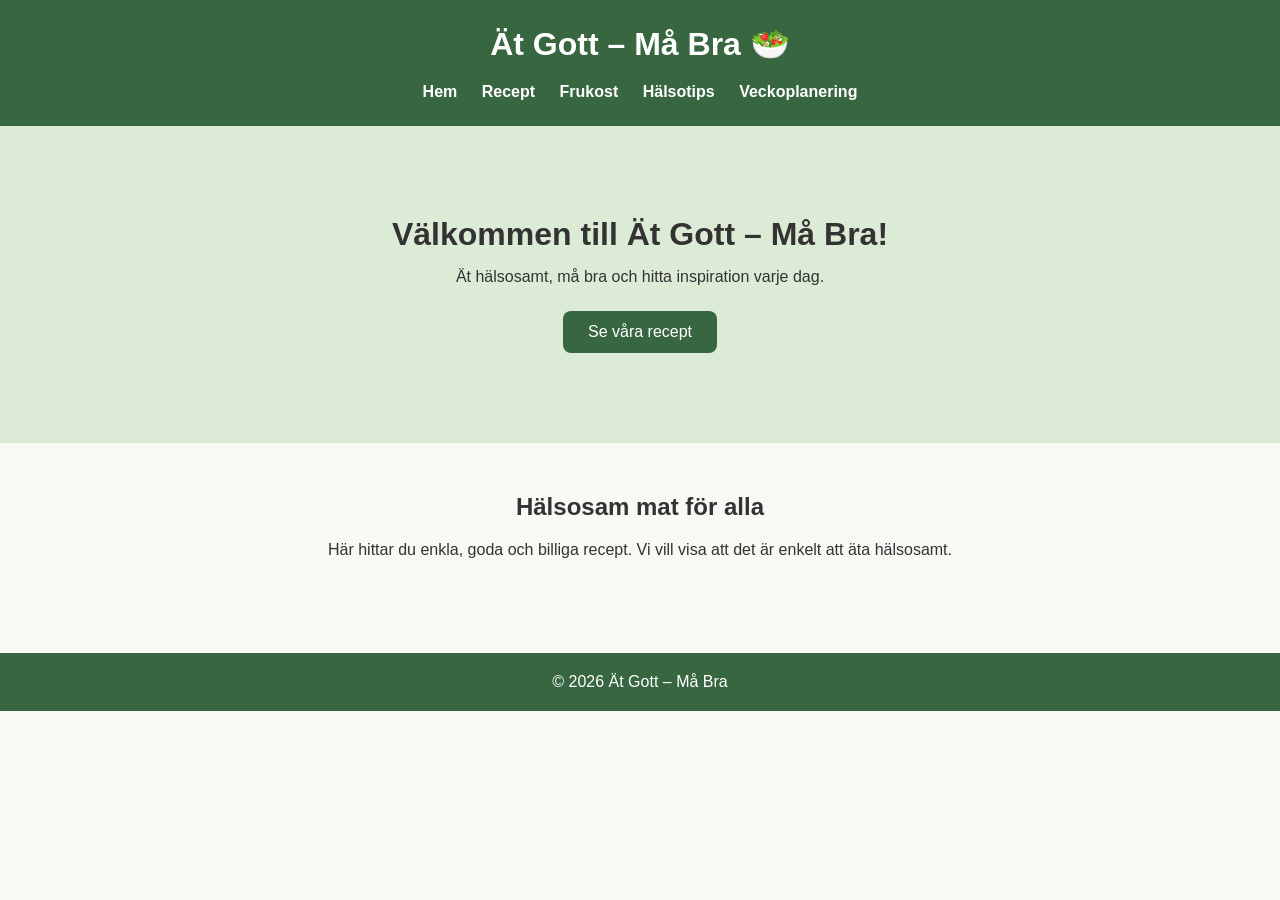
<file: index.html>
<!DOCTYPE html>
<html lang="sv">
<head>
    <meta charset="UTF-8">
    <meta name="viewport" content="width=device-width, initial-scale=1.0">
    <title>Ät Gott – Må Bra</title>
    <link rel="stylesheet" href="style.css">
</head>
<body>

    <header>
        <h1>Ät Gott – Må Bra 🥗</h1>
        <nav>
            <a href="index.html">Hem</a>
            <a href="recept.html">Recept</a>
            <a href="frukost.html">Frukost</a>
            <a href="halsotips.html">Hälsotips</a>
            <a href="veckoplanering.html">Veckoplanering</a>
        </nav>
    </header>

    <main>
        <section class="hero">
            <h2>Välkommen till Ät Gott – Må Bra!</h2>
            <p>Ät hälsosamt, må bra och hitta inspiration varje dag.</p>
            <a class="button" href="recept.html">Se våra recept</a>
        </section>

        <section class="intro">
            <h2>Hälsosam mat för alla</h2>
            <p>
                Här hittar du enkla, goda och billiga recept.
                Vi vill visa att det är enkelt att äta hälsosamt.
            </p>
        </section>
    </main>

    <footer>
        <p>© 2026 Ät Gott – Må Bra</p>
    </footer>

</body>
</html>
</file>
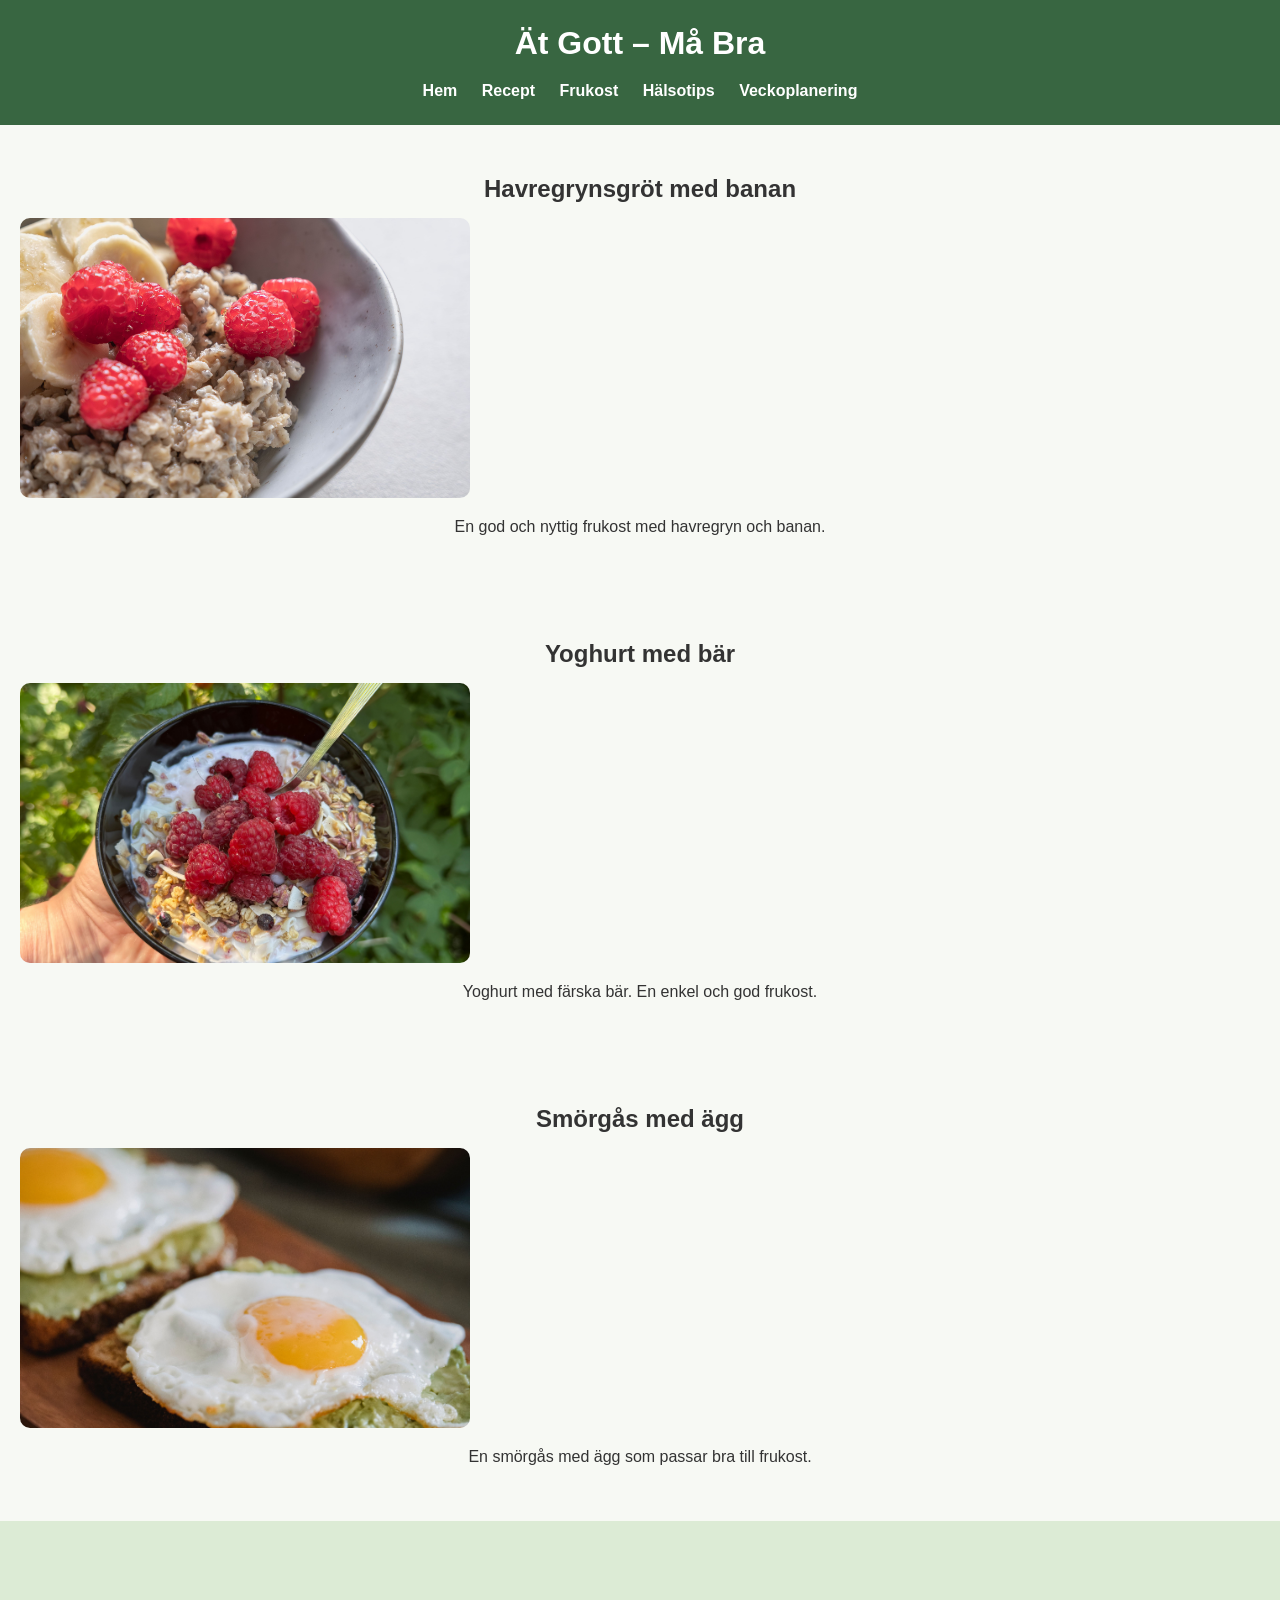
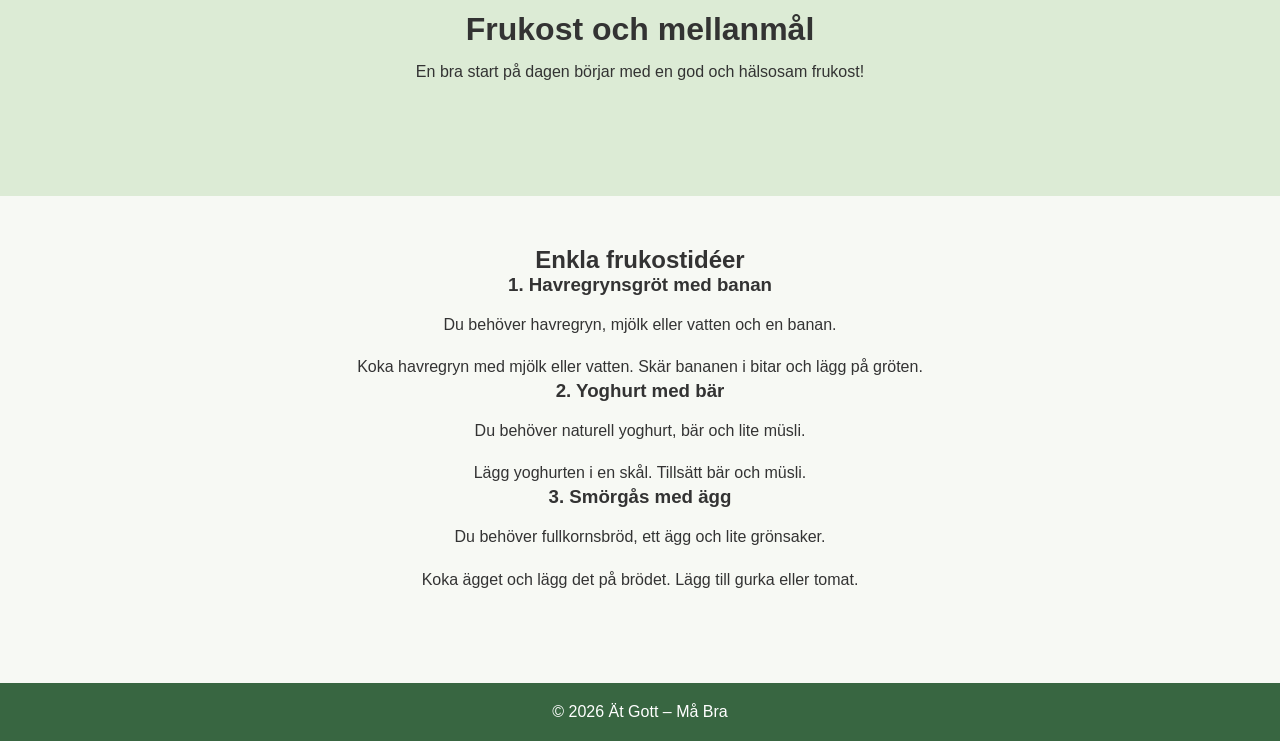
<file: frukost.html>
<!DOCTYPE html>
<html lang="sv">
<head>
    <meta charset="UTF-8">
    <meta name="viewport" content="width=device-width, initial-scale=1.0">
    <title>Frukost och mellanmål - Ät Gott</title>
    <link rel="stylesheet" href="style.css">
</head>
<body>

    <header>
        <h1>Ät Gott – Må Bra</h1>
        <nav>
            <a href="index.html">Hem</a>
            <a href="recept.html">Recept</a>
            <a href="frukost.html">Frukost</a>
            <a href="halsotips.html">Hälsotips</a>
            <a href="veckoplanering.html">Veckoplanering</a>
        </nav>
    </header>

    <main>
        <section class="intro">
    <h2>Havregrynsgröt med banan</h2>
    <img src="images/frukost1.jpg"
         alt="Havregrynsgröt med banan"
         class="food-image">
    <p>En god och nyttig frukost med havregryn och banan.</p>
</section>

<section class="intro">
    <h2>Yoghurt med bär</h2>
    <img src="images/frukost2.jpg"
         alt="Yoghurt med bär"
         class="food-image">
    <p>Yoghurt med färska bär. En enkel och god frukost.</p>
</section>

<section class="intro">
    <h2>Smörgås med ägg</h2>
    <img src="images/frukost3.jpg"
         alt="Smörgås med ägg"
         class="food-image">
    <p>En smörgås med ägg som passar bra till frukost.</p>
</section>
        <section class="hero">
            <h2>Frukost och mellanmål</h2>
            <p>En bra start på dagen börjar med en god och hälsosam frukost!</p>
        </section>

        <section class="intro">
            <h2>Enkla frukostidéer</h2>

            <h3>1. Havregrynsgröt med banan</h3>
            <p>Du behöver havregryn, mjölk eller vatten och en banan.</p>
            <p>Koka havregryn med mjölk eller vatten. Skär bananen i bitar och lägg på gröten.</p>

            <h3>2. Yoghurt med bär</h3>
            <p>Du behöver naturell yoghurt, bär och lite müsli.</p>
            <p>Lägg yoghurten i en skål. Tillsätt bär och müsli.</p>

            <h3>3. Smörgås med ägg</h3>
            <p>Du behöver fullkornsbröd, ett ägg och lite grönsaker.</p>
            <p>Koka ägget och lägg det på brödet. Lägg till gurka eller tomat.</p>
        </section>
    </main>

    <footer>
        <p>© 2026 Ät Gott – Må Bra</p>
    </footer>

</body>
</html>
</file>
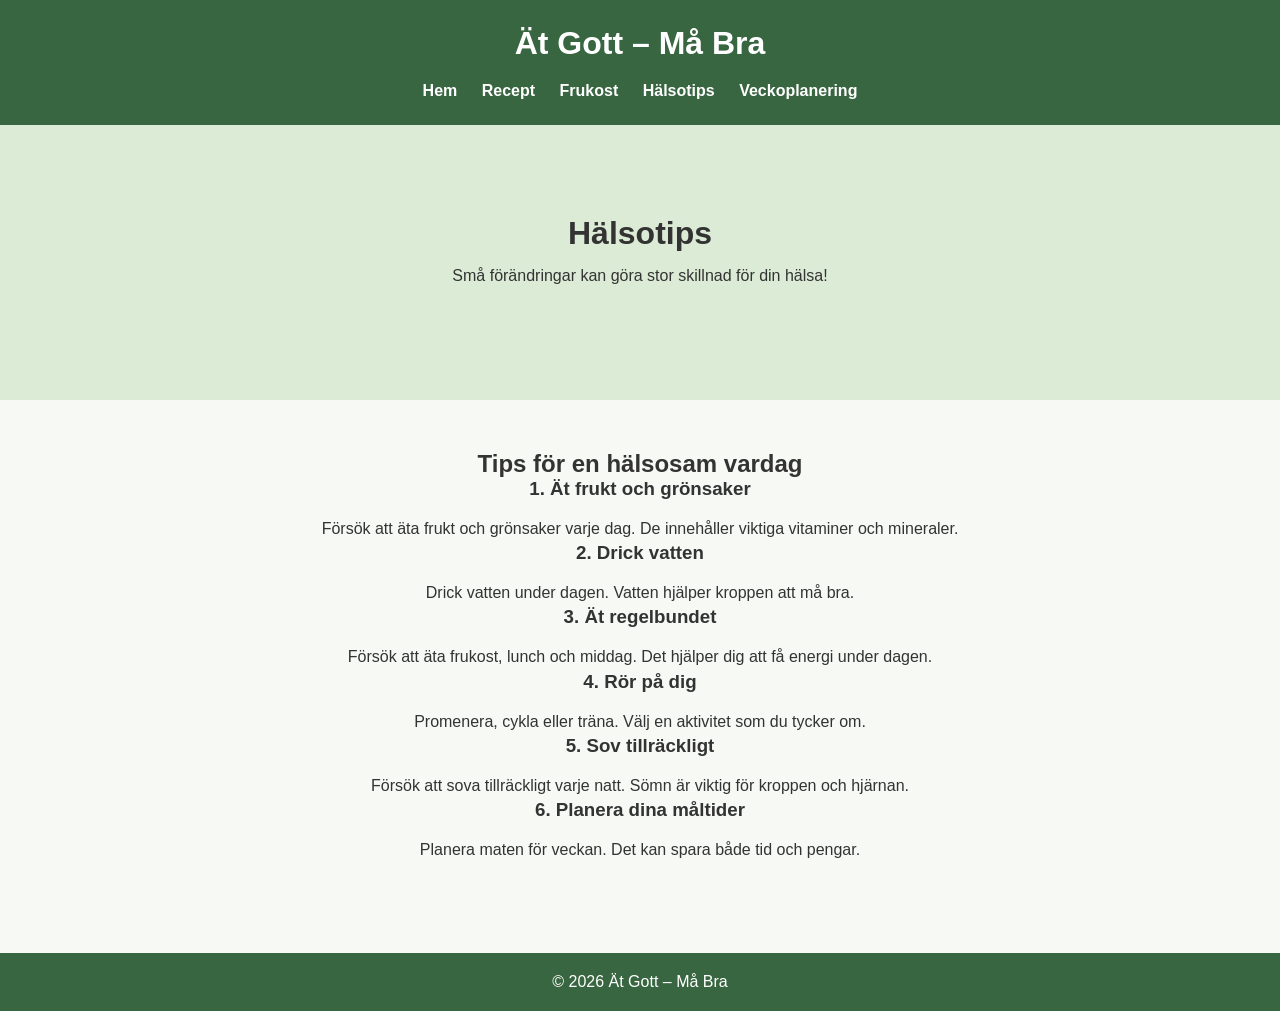
<file: halsotips.html>
<!DOCTYPE html>
<html lang="sv">
<head>
    <meta charset="UTF-8">
    <meta name="viewport" content="width=device-width, initial-scale=1.0">
    <title>Hälsotips - Ät Gott</title>
    <link rel="stylesheet" href="style.css">
</head>
<body>

    <header>
        <h1>Ät Gott – Må Bra</h1>
        <nav>
            <a href="index.html">Hem</a>
            <a href="recept.html">Recept</a>
            <a href="frukost.html">Frukost</a>
            <a href="halsotips.html">Hälsotips</a>
            <a href="veckoplanering.html">Veckoplanering</a>
        </nav>
    </header>

    <main>
        <section class="hero">
            <h2>Hälsotips</h2>
            <p>Små förändringar kan göra stor skillnad för din hälsa!</p>
        </section>

        <section class="intro">
            <h2>Tips för en hälsosam vardag</h2>

            <h3>1. Ät frukt och grönsaker</h3>
            <p>Försök att äta frukt och grönsaker varje dag. De innehåller viktiga vitaminer och mineraler.</p>

            <h3>2. Drick vatten</h3>
            <p>Drick vatten under dagen. Vatten hjälper kroppen att må bra.</p>

            <h3>3. Ät regelbundet</h3>
            <p>Försök att äta frukost, lunch och middag. Det hjälper dig att få energi under dagen.</p>

            <h3>4. Rör på dig</h3>
            <p>Promenera, cykla eller träna. Välj en aktivitet som du tycker om.</p>

            <h3>5. Sov tillräckligt</h3>
            <p>Försök att sova tillräckligt varje natt. Sömn är viktig för kroppen och hjärnan.</p>

            <h3>6. Planera dina måltider</h3>
            <p>Planera maten för veckan. Det kan spara både tid och pengar.</p>
        </section>
    </main>

    <footer>
        <p>© 2026 Ät Gott – Må Bra</p>
    </footer>

</body>
</html>
</file>
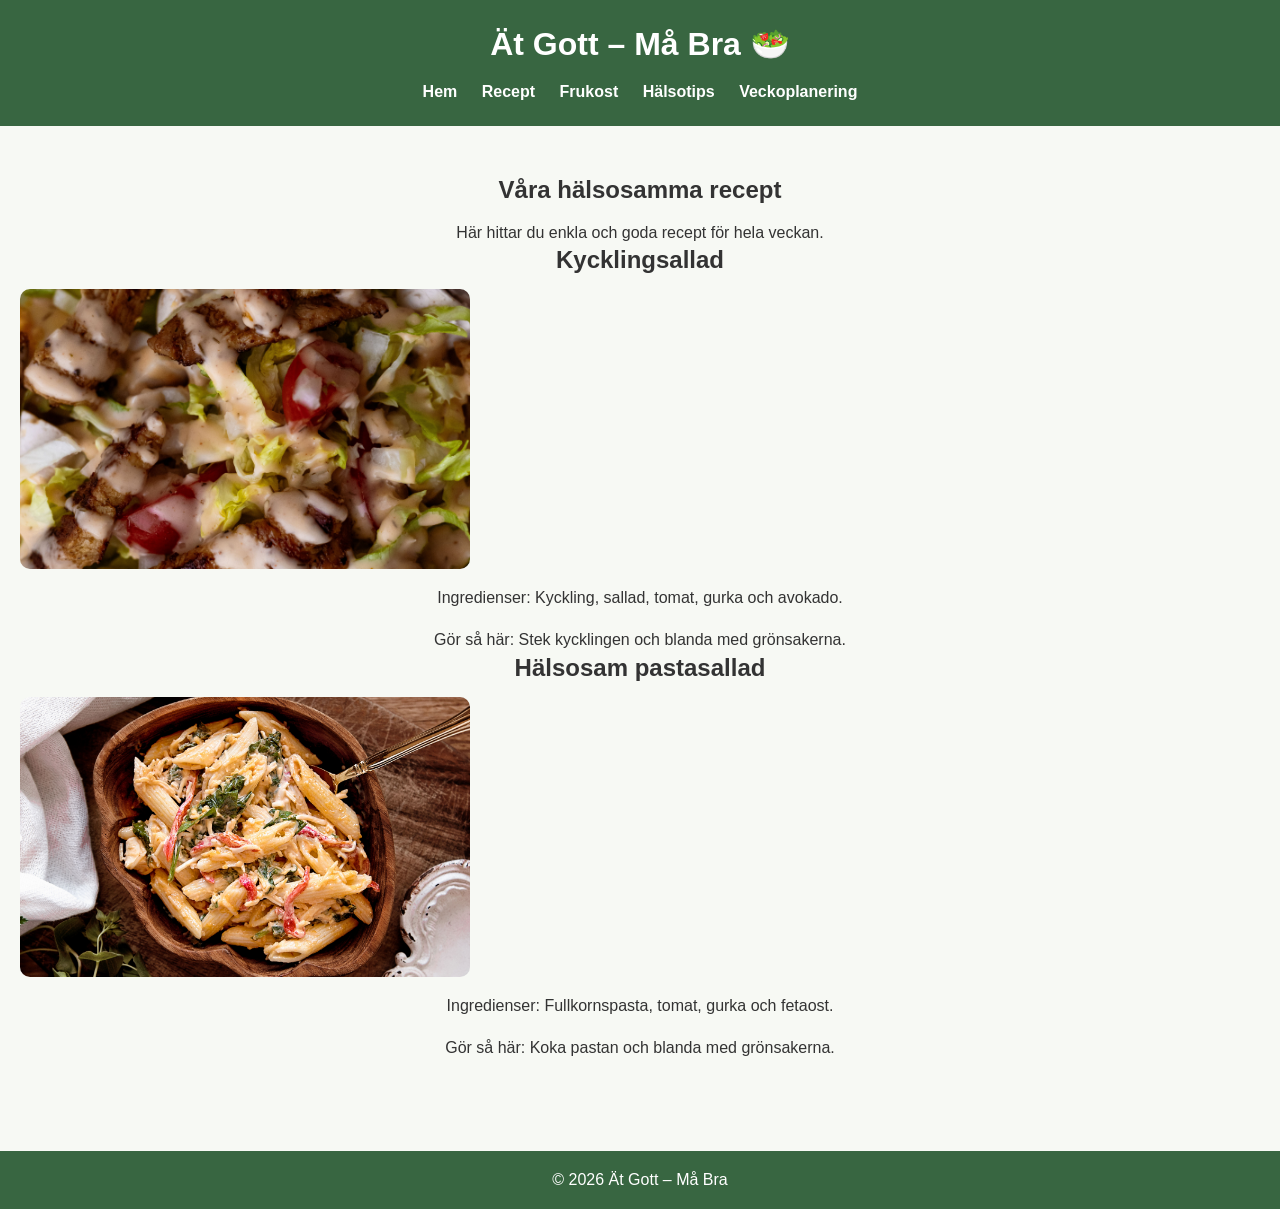
<file: recept.html>
<!DOCTYPE html>
<html lang="sv">
<head>
    <meta charset="UTF-8">
    <meta name="viewport" content="width=device-width, initial-scale=1.0">
    <title>Recept – Ät Gott</title>
    <link rel="stylesheet" href="style.css">
</head>
<body>

<header>
    <h1>Ät Gott – Må Bra 🥗</h1>
    <nav>
        <a href="index.html">Hem</a>
        <a href="recept.html">Recept</a>
        <a href="frukost.html">Frukost</a>
        <a href="halsotips.html">Hälsotips</a>
        <a href="veckoplanering.html">Veckoplanering</a>
    </nav>
</header>

<main class="intro">
    <h2>Våra hälsosamma recept</h2>
    <p>Här hittar du enkla och goda recept för hela veckan.</p>

    <h2>Kycklingsallad</h2>
    <img src="images/kycklingsallad.jpg"
     alt="Kycklingsallad med grönsaker"
     class="food-image">
    <p>Ingredienser: Kyckling, sallad, tomat, gurka och avokado.</p>
    <p>Gör så här: Stek kycklingen och blanda med grönsakerna.</p>

    <h2>Hälsosam pastasallad</h2>
    <img src="images/pastasallad.jpg"
     alt="Hälsosam pastasallad"
     class="food-image">
    <p>Ingredienser: Fullkornspasta, tomat, gurka och fetaost.</p>
    <p>Gör så här: Koka pastan och blanda med grönsakerna.</p>
</main>

<footer>
    <p>© 2026 Ät Gott – Må Bra</p>
</footer>

</body>
</html>
</file>
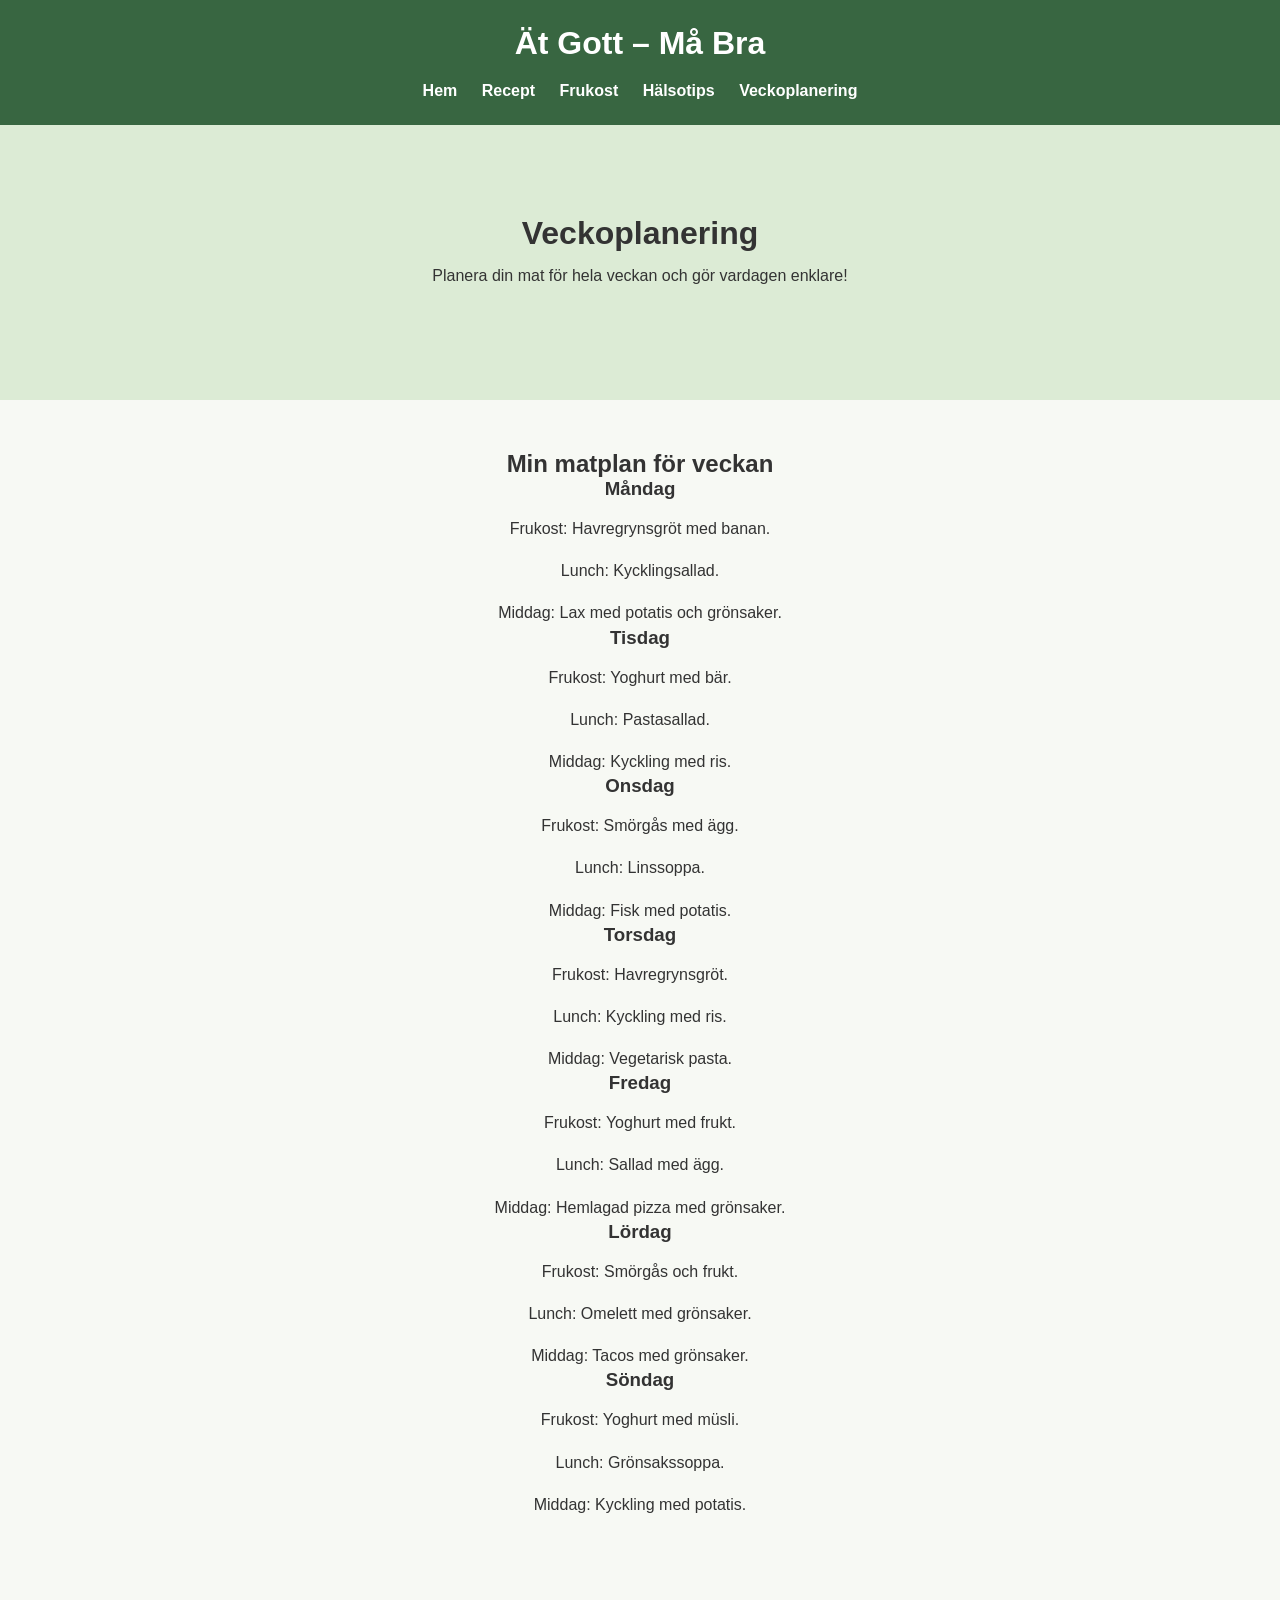
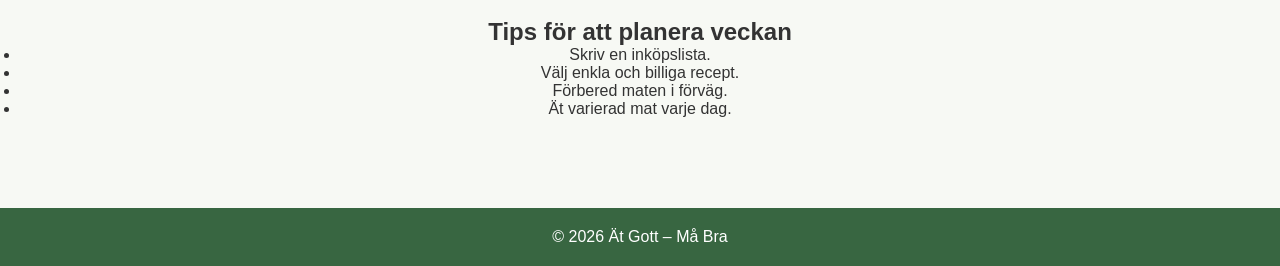
<file: veckoplanering.html>
<!DOCTYPE html>
<html lang="sv">
<head>
    <meta charset="UTF-8">
    <meta name="viewport" content="width=device-width, initial-scale=1.0">
    <title>Veckoplanering - Ät Gott – Må Bra</title>
    <link rel="stylesheet" href="style.css">
</head>
<body>

    <header>
        <h1>Ät Gott – Må Bra</h1>

        <nav>
            <a href="index.html">Hem</a>
            <a href="recept.html">Recept</a>
            <a href="frukost.html">Frukost</a>
            <a href="halsotips.html">Hälsotips</a>
            <a href="veckoplanering.html">Veckoplanering</a>
        </nav>
    </header>

    <main>
        <section class="hero">
            <h2>Veckoplanering</h2>
            <p>Planera din mat för hela veckan och gör vardagen enklare!</p>
        </section>

        <section class="intro">
            <h2>Min matplan för veckan</h2>

            <h3>Måndag</h3>
            <p>Frukost: Havregrynsgröt med banan.</p>
            <p>Lunch: Kycklingsallad.</p>
            <p>Middag: Lax med potatis och grönsaker.</p>

            <h3>Tisdag</h3>
            <p>Frukost: Yoghurt med bär.</p>
            <p>Lunch: Pastasallad.</p>
            <p>Middag: Kyckling med ris.</p>

            <h3>Onsdag</h3>
            <p>Frukost: Smörgås med ägg.</p>
            <p>Lunch: Linssoppa.</p>
            <p>Middag: Fisk med potatis.</p>

            <h3>Torsdag</h3>
            <p>Frukost: Havregrynsgröt.</p>
            <p>Lunch: Kyckling med ris.</p>
            <p>Middag: Vegetarisk pasta.</p>

            <h3>Fredag</h3>
            <p>Frukost: Yoghurt med frukt.</p>
            <p>Lunch: Sallad med ägg.</p>
            <p>Middag: Hemlagad pizza med grönsaker.</p>

            <h3>Lördag</h3>
            <p>Frukost: Smörgås och frukt.</p>
            <p>Lunch: Omelett med grönsaker.</p>
            <p>Middag: Tacos med grönsaker.</p>

            <h3>Söndag</h3>
            <p>Frukost: Yoghurt med müsli.</p>
            <p>Lunch: Grönsakssoppa.</p>
            <p>Middag: Kyckling med potatis.</p>
        </section>

        <section class="intro">
            <h2>Tips för att planera veckan</h2>
            <ul>
                <li>Skriv en inköpslista.</li>
                <li>Välj enkla och billiga recept.</li>
                <li>Förbered maten i förväg.</li>
                <li>Ät varierad mat varje dag.</li>
            </ul>
        </section>
    </main>

    <footer>
        <p>© 2026 Ät Gott – Må Bra</p>
    </footer>

</body>
</html>
</file>
<file: style.css>
* {
    margin: 0;
    padding: 0;
    box-sizing: border-box;
}

body {
    font-family: Arial, sans-serif;
    background-color: #f7f9f4;
    color: #333;
}

header {
    background-color: #386641;
    color: white;
    padding: 25px;
    text-align: center;
}

header h1 {
    margin-bottom: 20px;
}

nav a {
    color: white;
    text-decoration: none;
    margin: 10px;
    font-weight: bold;
}

nav a:hover {
    text-decoration: underline;
}

.hero {
    background: #dcebd5;
    text-align: center;
    padding: 90px 20px;
}

.hero h2 {
    font-size: 32px;
    margin-bottom: 15px;
}

.hero p {
    margin-bottom: 25px;
}

.button {
    display: inline-block;
    background: #386641;
    color: white;
    padding: 12px 25px;
    border-radius: 8px;
    text-decoration: none;
}

.intro {
    text-align: center;
    padding: 50px 20px;
}

.intro p {
    margin-top: 15px;
    line-height: 1.7;
}

footer {
    background: #386641;
    color: white;
    text-align: center;
    padding: 20px;
    margin-top: 40px;
}

@media (max-width: 600px) {
    nav a {
        display: inline-block;
        margin: 8px;
    }

    .hero h2 {
        font-size: 25px;
    }
}
/* Bilder på webbplatsen */

.food-image {
    width: 100%;
    max-width: 450px;
    height: 280px;
    object-fit: cover;
    border-radius: 10px;
    display: block;
    margin: 15px 0;
}
</file>
